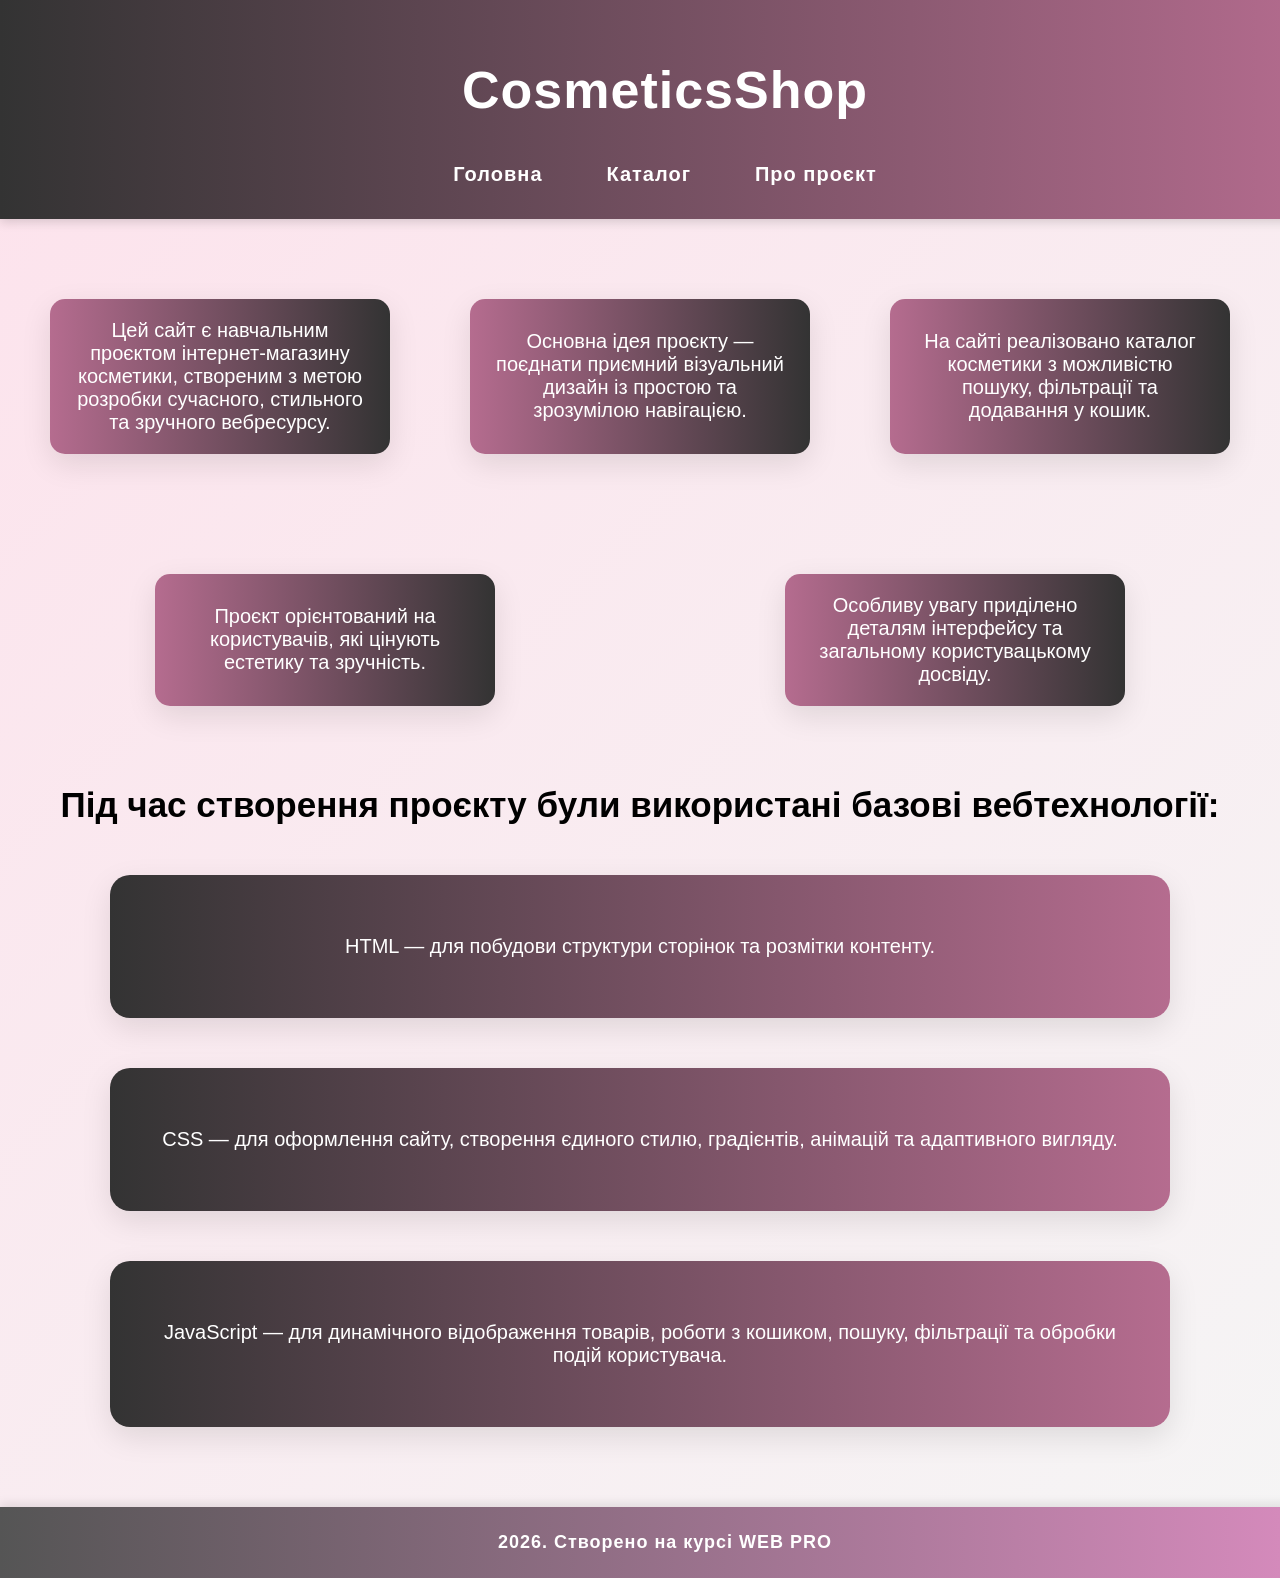
<file: about.html>
<!DOCTYPE html>
<html>
<head>
	<meta charset="utf-8">
	<meta name="viewport" content="width=device-width, initial-scale=1">
	<title>Про проєкт</title>
	<link rel="stylesheet" type="text/css" href="style.css">
</head>
<body>
	<header>
		<h1>CosmeticsShop</h1>
		<nav>
        <ul class="nav-list">
            <li><a href="index.html">Головна</a></li>
            <li><a href="catalog.html">Каталог</a></li>
            <li><a href="about.html">Про проєкт</a></li>
        </ul>
    </nav>
	</header>



	<main>

		<div class="about-container">
	<div class="about">Цей сайт є навчальним проєктом інтернет-магазину косметики, створеним з метою розробки сучасного, стильного та зручного вебресурсу.</div>

	<div class="about">Основна ідея проєкту — поєднати приємний візуальний дизайн із простою та зрозумілою навігацією.</div>

	<div class="about">На сайті реалізовано каталог косметики з можливістю пошуку, фільтрації та додавання у кошик.</div>

	<div class="about">Проєкт орієнтований на користувачів, які цінують естетику та зручність.</div>

	<div class="about">Особливу увагу приділено деталям інтерфейсу та загальному користувацькому досвіду.</div>

</div>


		<h2 class="abt1">Під час створення проєкту були використані базові вебтехнології:</h2>

			<div class="abt">HTML — для побудови структури сторінок та розмітки контенту.</div>
			<div class="abt">CSS — для оформлення сайту, створення єдиного стилю, градієнтів, анімацій та адаптивного вигляду.</div>
			<div class="abt">JavaScript — для динамічного відображення товарів, роботи з кошиком, пошуку, фільтрації та обробки подій користувача.</div>


			




	</main>



	<footer>2026. Створено на курсі WEB PRO</footer>
<script type="text/javascript" src="script.js"></script>
</body>
</html>
</file>
<file: style.css>
body{
    margin: 0;
    padding: 0;
    font-family: Arial;
    background: linear-gradient(135deg, #fde2ec, #f5f5f5);
    overflow-x: hidden;
}



header{
    width: 100%;
    background: linear-gradient(90deg, #333333, #b56c8f);
    color: #fff;
    padding: 25px;
    text-align: center;
    font-size: 26px;
    font-weight: bold;
    letter-spacing: 1px;
    box-shadow: 0px 3px 10px rgba(0,0,0,0.15);
}

main{
    padding: 30px 20px;
}

footer{
    width: 100%;
    background: linear-gradient(90deg, #555555, #d98cbf);
    color: #fff;
    padding: 25px;
    text-align: center;
    font-size: 18px;
    font-weight: bold;
    letter-spacing: 1px;
    box-shadow: 0px -3px 10px rgba(0,0,0,0.1);
}

.products-container {
    display: flex;
    flex-wrap: wrap;
    gap: 25px;
    justify-content: center;
    max-width: 1700px;
    margin: auto;
}

.product-card {
    background: linear-gradient(135deg, #ffffff, #ffe6f2);
    box-shadow: 0px 10px 25px rgba(0,0,0,0.2);
    border-radius: 18px;
    width: 260px;
    padding: 18px;
    transition: 0.3s ease;
    display: flex;
    flex-direction: column;
    justify-content: space-between;
    position: relative;
    overflow: hidden;
}

.product-card:hover{
    transform: translateY(-10px);
    box-shadow: 0px 20px 40px rgba(0,0,0,0.3);
}

.product-card h3 {
    margin: 5px 0 10px;
    font-size: 21px;
    color: #111;
}

.products-category {
    font-size: 13px;
    color: #777;
    margin-bottom: 5px;
}

.products-description {
    font-size: 14px;
    color: #444;
    margin-bottom: 10px;
}

.product-price {
    font-weight: bold;
    font-size: 20px;
    color: #000;
    margin-bottom: 15px;
}

.add-to-card-btn{
    border: none;
    padding: 12px;
    border-radius: 25px;
    width: 100%;
    font-weight: bold;
    letter-spacing: 1px;
    color: white;
    background: linear-gradient(135deg, #333333, #b56c8f);
    cursor: pointer;
    transition: 0.3s;
}

.add-to-card-btn:hover{
    background: linear-gradient(135deg, #b56c8f, #333333);
    transform: scale(1.05);
}

.cart-info{
    margin: 10px;
    font-size: 20px;
    color: #fff;
}

#search-btn {
    padding: 12px 25px;
    border: none;
    border-radius: 25px;
    background: #ffffff;
    color: #333333;
    font-weight: bold;
    font-size: 13px;
    cursor: pointer;
    transition: 0.3s;
    box-shadow: 0 5px 15px rgba(0,0,0,0.2);
}

#search-btn:hover {
    background: #f0f0f0;
    transform: scale(1.05);
    box-shadow: 0 8px 20px rgba(0,0,0,0.3);
}

.clear-cart-btn {
    padding: 10px 18px;
    margin-top: 10px;
    border: none;
    border-radius: 20px;
    background: #ffffff;
    color: #333;
    font-weight: bold;
    cursor: pointer;
    transition: 0.3s;
    box-shadow: 0px 3px 8px rgba(0,0,0,0.2);
}

.clear-cart-btn:hover {
    background: #f0f0f0;
    transform: scale(1.05);
}

.results-info{
    text-align: center;
    font-size: 18px;
    font-weight: bold;
    margin-bottom: 20px;
    color: #333;
}

.nav-list {
    list-style: none;
    display: flex;
    justify-content: center;
    align-items: center;
    gap: 40px;
    margin: 0;
    padding: 0;
}

.nav-list li {
    position: relative;
}

.nav-list a {
    display: inline-block;
    text-decoration: none;
    color: #fff;
    font-weight: bold;
    font-size: 20px;
    padding: 8px 12px;
    transition: transform 0.3s, color 0.3s;
}

.nav-list a:hover {
    transform: scale(1.2);
    color: #ffe6f2;
}

.container{
    max-width: 1100px;
    margin: 0 auto;
    width: 100%;
}

.welcome-block{
    background: linear-gradient(90deg,  #b56c8f, #333333);
    border-radius: 20px;
    padding: 60px 30px;
    margin: 50px auto;
    max-width: 1000px;
    text-align: center;
    box-shadow: 0 10px 30px rgba(0,0,0,0.1);
    transition: transform 0.3s, box-shadow 0.3s;
}

.welcome-block:hover{
    transform: scale(1.02);
    box-shadow: 0 15px 35px rgba(0,0,0,0.15);
}

.welcome-content h2{
    font-size: 36px;
    color: white;
    margin-bottom: 20px;
}

.welcome-content p{
    font-size: 20px;
    color: whitesmoke;
    margin-bottom: 30px;
}

.welcome-content ul{
    list-style: none;
    padding: 0;
    display: flex;
    justify-content: center;
    gap: 30px;
    flex-wrap: wrap;
}

.welcome-content ul li{
    background: #fff;
    border-radius: 12px;
    padding: 15px 25px;
    font-size: 18px;
    font-weight: bold;
    box-shadow: 0 5px 15px rgba(0,0,0,0.08);
    transition: transform 0.3s, box-shadow 0.3s;
}

.welcome-content ul li:hover{
    transform: scale(1.1);
    box-shadow: 0 10px 25px rgba(0,0,0,0.15);
}

.popular{
    margin: 80px 0;
}

.popular h2{
    text-align: center;
    font-size: 32px;
    margin-bottom: 40px;
}

.popular-grid{
    display: grid;
    grid-template-columns: repeat(3, 1fr);
    gap: 25px;
}

.product-preview {
    background: #fff;
    border-radius: 16px;
    padding: 30px;
    text-align: center;
    transition: transform 0.3s, box-shadow 0.3s;
    display: flex;
    flex-direction: column;
    justify-content: space-between;
    align-items: center;
    min-height: 430px;
}

.product-preview:hover{
    transform: scale(1.05);
    box-shadow: 0 10px 25px rgba(0,0,0,0.15);
}

.register{
    background: #fff;
    border-radius: 20px;
    padding: 40px;
    max-width: 700px;
    margin: 80px auto;
    text-align: center;
}

.register h2{
    margin-bottom: 20px;
}

.register-form input{
    width: 100%;
    padding: 12px;
    margin-bottom: 15px;
    border-radius: 10px;
    border: 1px solid #ccc;
}

.register-form button{
    width: 100%;
    padding: 12px;
    border: none;
    border-radius: 12px;
    background: linear-gradient(90deg, #b56c8f, #333);
    color: #fff;
    font-size: 16px;
    cursor: pointer;
}

.register-form button:hover{
    opacity: 0.9;
}

.about{
    background: linear-gradient(90deg, #333333, #b56c8f);
    border-radius: 20px;
    padding: 60px 30px;
    margin: 50px auto;
    max-width: 1000px;
    text-align: center;
    box-shadow: 0 10px 30px rgba(0,0,0,0.1);
    transition: transform 0.3s, box-shadow 0.3s;
}

.about:hover{
    transform: scale(1.02);
    box-shadow: 0 15px 35px rgba(0,0,0,0.15);
}

.about-container {
    display: flex;
    flex-wrap: wrap;
    gap: 20px;
}

.about {
    width: 300px;
    font-size: 20px;
    color: white;
    padding: 20px;
    background: linear-gradient(90deg, #b56c8f, #333333);
    border-radius: 15px;
    display: flex;
    align-items: center;
    justify-content: center;
    text-align: center;
}

.abt1{
    text-align: center;
    font-size: 35px;
}

.abt{
    background: linear-gradient(90deg, #333333, #b56c8f);
    border-radius: 20px;
    padding: 60px 30px;
    margin: 50px auto;
    max-width: 1000px;
    text-align: center;
    box-shadow: 0 10px 30px rgba(0,0,0,0.1);
    transition: transform 0.3s, box-shadow 0.3s;
    color: white;
    font-size: 20px;
}

.abt:hover{
    transform: scale(1.02);
    box-shadow: 0 15px 35px rgba(0,0,0,0.15);
}

.list{
    text-align: center;
    font-size: 30px;
    color: #333;
}

.beauty{
    background: linear-gradient(90deg, #333333, #b56c8f);
    border-radius: 20px;
    padding: 60px 30px;
    margin: 50px auto;
    max-width: 1000px;
    text-align: center;
    box-shadow: 0 10px 30px rgba(0,0,0,0.1);
    transition: transform 0.3s, box-shadow 0.3s;
    color: white;
    font-size: 40px;
}

.beauty:hover{
    transform: scale(1.02);
    box-shadow: 0 15px 35px rgba(0,0,0,0.15);
}


.img{
    width: 150px;
    height: auto;
}

.img1{
    width: 80px;
    height: auto;
}

.buy-btn {
    display: inline-block;
    margin-top: 15px;
    padding: 10px 25px;
    border-radius: 25px;
    background: linear-gradient(90deg, #b56c8f, #333333);
    color: white;
    font-weight: bold;
    text-decoration: none;
    transition: transform 0.3s, box-shadow 0.3s;
    width: 80%;
}

.buy-btn:hover {
    transform: scale(1.05);
    box-shadow: 0 10px 20px rgba(0,0,0,0.2);
}

.p{
    font-size: 30px;
    text-align: center;
}

.product-img{
    width: 40%;
    height: auto;
    object-fit: cover;
    border-radius: 12px;
}




@media (max-width: 1024px) {

  header, footer {
    width: 100%;
    padding: 25px;
  }

  .container {
    padding: 0 25px;
  }

  .welcome-block{
    width: 800px;
  }

  .popular-grid {
    display: block;
    padding: 0;
  }

  .product-preview {
    width: 500px;
    padding: 18px;
    margin: 40px auto;
  }


  .beauty{
    width: 700px;
  }


  .product-preview img {
    width: 140px;
    display: block;
    margin: 0 auto;
  }

  .about-container {
    padding: 0 25px;
  }

  .about {
    width: 100%;
  }
}


@media (max-width: 768px) {

  header, footer {
    width: 100%;
    padding: 20px;
  }

  .nav-list {
    flex-direction: column;
    gap: 15px;
  }

  .container {
    padding: 0 20px;
  }

  .welcome-block{
    width: 500px;
  }

  .popular-grid {
    display: block;
    padding: 0;
  }

  .product-preview {
    width: 400px;
    padding: 18px;
    margin: 30px auto;
  }

  .product-preview img {
    width: 130px;
    display: block;
    margin: 0 auto;
  }


  .beauty{
    width: 600px;
  }

  .register{
    width: 600px;
  }

  .about-container {
    padding: 0 20px;
  }

  .about {
    width: 100%;
    margin-bottom: 15px;
  }
}



@media (max-width: 425px) {

  *, *::before, *::after {
    box-sizing: border-box;
  }

  header, footer {
    width: 100%;
    padding: 15px;
  }

  h1 {
    font-size: 32px;
    text-align: center;
  }

  .nav-list {
    flex-direction: column;
    gap: 12px;
    padding: 0;
    margin: 0;
    list-style: none;
    text-align: center;
  }

  .container {
    padding: 0 15px;
    width: 100%;
  }

  .welcome-block {
    width: 90%;
    max-width: 400px;
    margin: 30px auto;
    padding: 15px;
    text-align: center;
  }

  .popular-grid {
    display: block;
    padding: 0;
  }

  .product-preview {
    width: 90%;
    max-width: 400px;
    padding: 15px;
    margin: 20px auto;
  }

  .product-preview img {
    width: 100%;
    max-width: 130px;
    display: block;
    margin: 0 auto;
  }

  .beauty, .register {
    width: 90%;
    max-width: 400px;
    margin: 20px auto;
    padding: 15px;
  }

  .about-container {
    padding: 0 15px;
  }

  .about {
    width: 100%;
    margin-bottom: 15px;
  }

  p, .p {
    font-size: 18px;
    text-align: center;
  }
}
</file>
